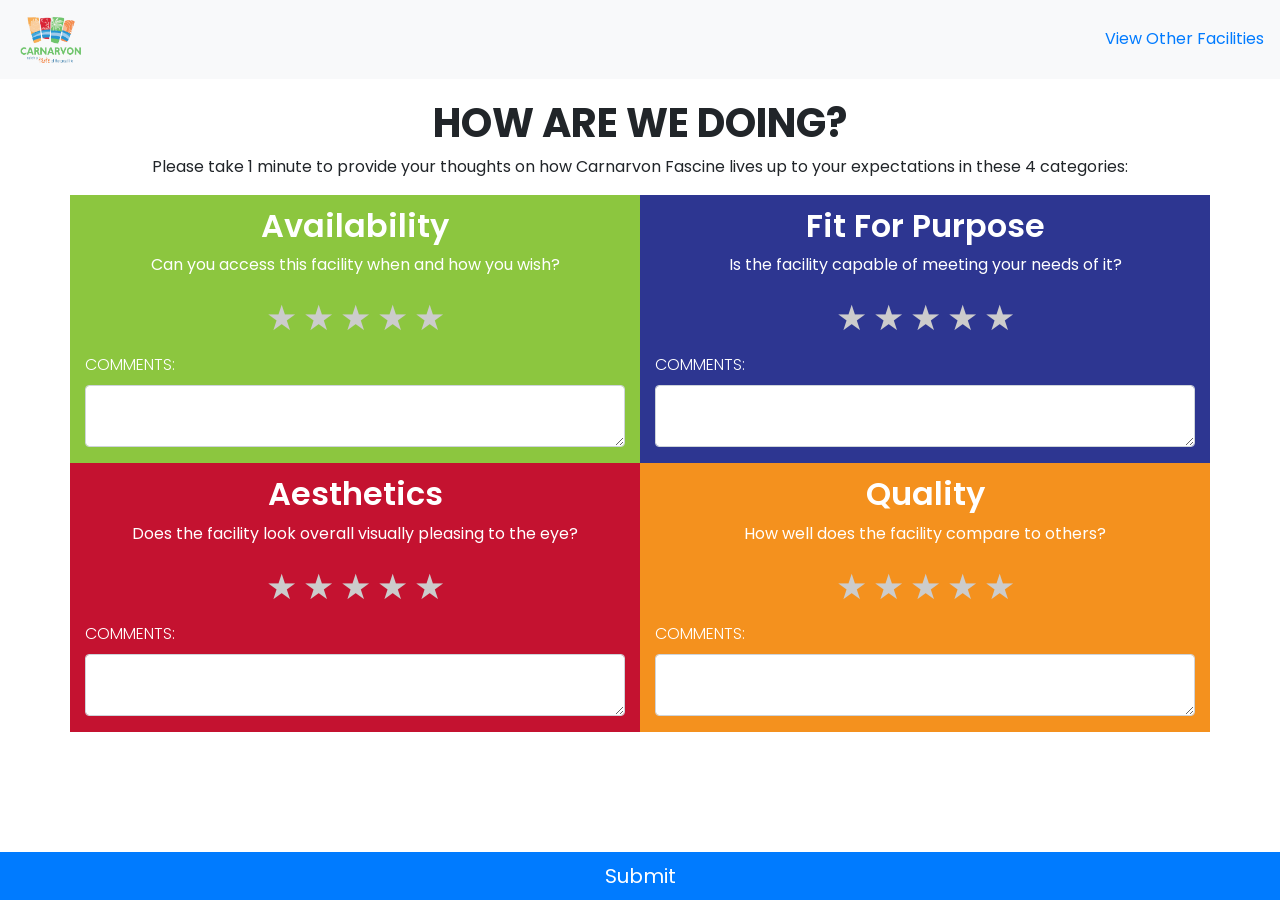
<file: index.html>
<!DOCTYPE html>
<html lang="en">

<head>

    <title>Feedback</title>
    <meta charset="utf-8">
    <meta name="viewport" content="width=device-width, initial-scale=1">
    <link rel="stylesheet" href="https://cdn.jsdelivr.net/npm/bootstrap@4.6.2/dist/css/bootstrap.min.css">
    <link rel="stylesheet" href="feedback-style.css">
    <link rel="preconnect" href="https://fonts.googleapis.com">
    <link rel="preconnect" href="https://fonts.gstatic.com" crossorigin>
    <link href="https://fonts.googleapis.com/css2?family=Poppins:ital,wght@0,100;0,200;0,300;0,500;0,600;0,700;0,800;0,900;1,300;1,400&display=swap" rel="stylesheet">
    <script src="https://cdn.jsdelivr.net/npm/jquery@3.6.4/dist/jquery.slim.min.js"></script>
    <script src="https://cdn.jsdelivr.net/npm/popper.js@1.16.1/dist/umd/popper.min.js"></script>
    <script src="https://cdn.jsdelivr.net/npm/bootstrap@4.6.2/dist/js/bootstrap.bundle.min.js"></script>
</head>
<body>

<!-- Navigation bar for the top -->
<nav class="navbar sticky-top bg-light">
    <a class="navbar-brand" href="#">
        <img src="logo.png" alt="logo" style="width:70px;">
    </a>
    <ul class="navbar-nav">
        <li class="nav-item">
            <a class="nav-link" href="facilitySelector.php">View Other Facilities</a>
        </li>
    </ul>
</nav>

<!-- Container-Fluid makes the container span the whole width -->
<div class="container"> 
    <h1 style="text-align: center; padding-top: 20px;">HOW ARE WE DOING?</h1>
    <p style="text-align: center;">Please take 1 minute to provide your thoughts on how Carnarvon Fascine lives up to your expectations in these 4 categories:</p>
    <div class="row">

        <!-- AvailForm -->
        <div class="col-lg-6" style="background-color:#8cc63f">
            <h1 class="box">Availability</h1>
            <p class="box">Can you access this facility when and how you wish?</p>
            <!-- <form id="availForm" action="availSubmit.php" method="POST"> -->
            <form id="availForm" method="POST">
                <div class="rating form-group">
                    <input type="hidden" name="availRating" value="-1">
                    <input type="radio" name="availRating" id="availStar1" value="1">
                    <label for="availStar1"></label>
                    <input type="radio" name="availRating" id="availStar2" value="2">
                    <label for="availStar2"></label>
                    <input type="radio" name="availRating" id="availStar3" value="3">
                    <label for="availStar3"></label>
                    <input type="radio" name="availRating" id="availStar4" value="4">
                    <label for="availStar4"></label>
                    <input type="radio" name="availRating" id="availStar5" value="5">
                    <label for="availStar5"></label>
                </div>
                <div class="form-group" style="padding-top: 60px;">
                    <label for="comment">COMMENTS:</label>
                    <!-- <input type="text" id="comment" class="form-control", name="availComment"> -->
                    <textarea id="comment" class="form-control" name="availComment"></textarea>
                </div>
            </form>
        </div>

        <!-- FitForm -->
        <div class="col-lg-6" style="background-color:#2d3691">
            <h1 class="box">Fit For Purpose</h1>
            <p class="box">Is the facility capable of meeting your needs of it?</p>
            <!-- <form id="fitForm" action="fitSubmit.php" method="POST"> -->
            <form id="fitForm" method="POST">
                <div class="rating form-group">
                    <input type="hidden" name="fitRating" value="-1">
                    <input type="radio" name="fitRating" id="fitStar1" value="1">
                    <label for="fitStar1"></label>
                    <input type="radio" name="fitRating" id="fitStar2" value="2">
                    <label for="fitStar2"></label>
                    <input type="radio" name="fitRating" id="fitStar3" value="3">
                    <label for="fitStar3"></label>
                    <input type="radio" name="fitRating" id="fitStar4" value="4">
                    <label for="fitStar4"></label>
                    <input type="radio" name="fitRating" id="fitStar5" value="5">
                    <label for="fitStar5"></label>
                </div>
                <div class="form-group" style="padding-top: 60px;">
                    <label for="comment">COMMENTS:</label>
                    <textarea id="comment" class="form-control" name="fitComment"></textarea>                </div>
            </form>
        </div>

    </div>
    <div class="row" style="padding-bottom: 50px;">

        <!-- AesthForm -->
        <div class="col-lg-6" style="background-color: #c41230;">
            <h1 class="box">Aesthetics</h1>
            <p class="box">Does the facility look overall visually pleasing to the eye?</p>
            <!-- <form id="aesthForm" action="aesthSubmit.php" method="POST"> -->
            <form id="aesthForm" method="POST">
                <div class="rating form-group">
                    <input type="hidden" name="aesthRating" value="-1">
                    <input type="radio" name="aesthRating" id="aesthStar1" value="1">
                    <label for="aesthStar1"></label>
                    <input type="radio" name="aesthRating" id="aesthStar2" value="2">
                    <label for="aesthStar2"></label>
                    <input type="radio" name="aesthRating" id="aesthStar3" value="3">
                    <label for="aesthStar3"></label>
                    <input type="radio" name="aesthRating" id="aesthStar4" value="4">
                    <label for="aesthStar4"></label>
                    <input type="radio" name="aesthRating" id="aesthStar5" value="5">
                    <label for="aesthStar5"></label>
                </div>
                <div class="form-group" style="padding-top: 60px;">
                    <label for="comment">COMMENTS:</label>
                    <textarea id="comment" class="form-control" name="aesthComment"></textarea>                </div>
            </form>
        </div>

        <!-- QualForm -->
        <div class="col-lg-6" style="background-color: #f4911e;">
            <h1 class="box">Quality</h1>
            <p class="box">How well does the facility compare to others?</p>
            <!-- <form id="qualForm" action="qualSubmit.php" method="POST"> -->
            <form id="qualForm" method="POST">
                <div class="rating form-group">
                    <input type="hidden" name="qualRating" value="-1">
                    <input type="radio" name="qualRating" id="qualStar1" value="1">
                    <label for="qualStar1"></label>
                    <input type="radio" name="qualRating" id="qualStar2" value="2">
                    <label for="qualStar2"></label>
                    <input type="radio" name="qualRating" id="qualStar3" value="3">
                    <label for="qualStar3"></label>
                    <input type="radio" name="qualRating" id="qualStar4" value="4">
                    <label for="qualStar4"></label>
                    <input type="radio" name="qualRating" id="qualStar5" value="5">
                    <label for="qualStar5"></label>
                </div>
                <div class="form-group" style="padding-top: 60px;">
                    <label for="comment">COMMENTS:</label>
                    <textarea id="comment" class="form-control" name="qualComment"></textarea>
                </div>
            </form>
        </div>
        
        <footer class="fixed-bottom"
            <div style="padding-top: 20px; width: 100%;">
                <button type="button" id="submitButton" class="btn btn-primary btn-block btn-lg rounded-0">Submit</button>
            </div>
        </footer>
        
    </div>

    <!-- <script> 
        //This javascript handles the submission of all forms at once, upon the button click.
        document.getElementById('submitButton').addEventListener('click', function() {
            document.getElementById('availForm').submit();
            document.getElementById('fitForm').submit();
            document.getElementById('aesthForm').submit();
            document.getElementById('qualForm').submit();
        });
    </script> -->
</div>

<script>
    document.getElementById('submitButton').addEventListener('click', function() {
        
        var formData = new FormData;
        var formElements = document.querySelectorAll('form');
        formElements.forEach(function(form) {
            var formDataItem = new FormData(form);
            for (var pair of formDataItem.entries()) {
                console.log(pair);
                formData.append(pair[0], pair[1]);
            }
        });

        var xhr = new XMLHttpRequest();
        xhr.open('POST', 'submit.php', true)

        xhr.onload = function() {
            if(xhr.status === 200) {
                console.log(xhr.responseText);
            }
        }

        xhr.send(formData);
    });
</script>

</body>
</html>
</file>
<file: feedback-style.css>
h1.box {
    color: rgb(255, 255, 255);
    font-size: xx-large;
    padding-top: 12px;
    font-weight: 600;
    text-align: center;
}

p.box {
    color: white;
    text-align: center;
    font-weight: 400;
}

label {
    color:white;
    font-weight: 300;
}

* {
    font-family: 'Poppins', sans-serif;
}

h1 {
    padding-bottom: -4px;
    font-size: 40px;
    font-weight: 700;
}

/* Rating System CSS */
/* The INPUT element tricks the text LABELS into being buttons */
.rating {
    display: inline-flex;
    flex-direction: row-reverse; /* Reverses the order of stars */
    position: absolute;
    left: 50%;
    top: 40%;
    transform: translate(-50%, -50%);
    padding-top: 40px;
}

.rating input {
    display: none;
}

.rating label:before {
    content: "\2605"; /* Unicode character for a star */
    font-size: 35px;
    padding: 3px;
}

.rating label {
    color: #ccc;
    cursor: pointer;
}

.rating input:checked ~ label {
    color: #f9ca24; /* Color for selected stars */
}

.rating label:hover,
.rating label:hover ~ label {
    color: #f9ca24; /* Color for hovered stars */
}
</file>
